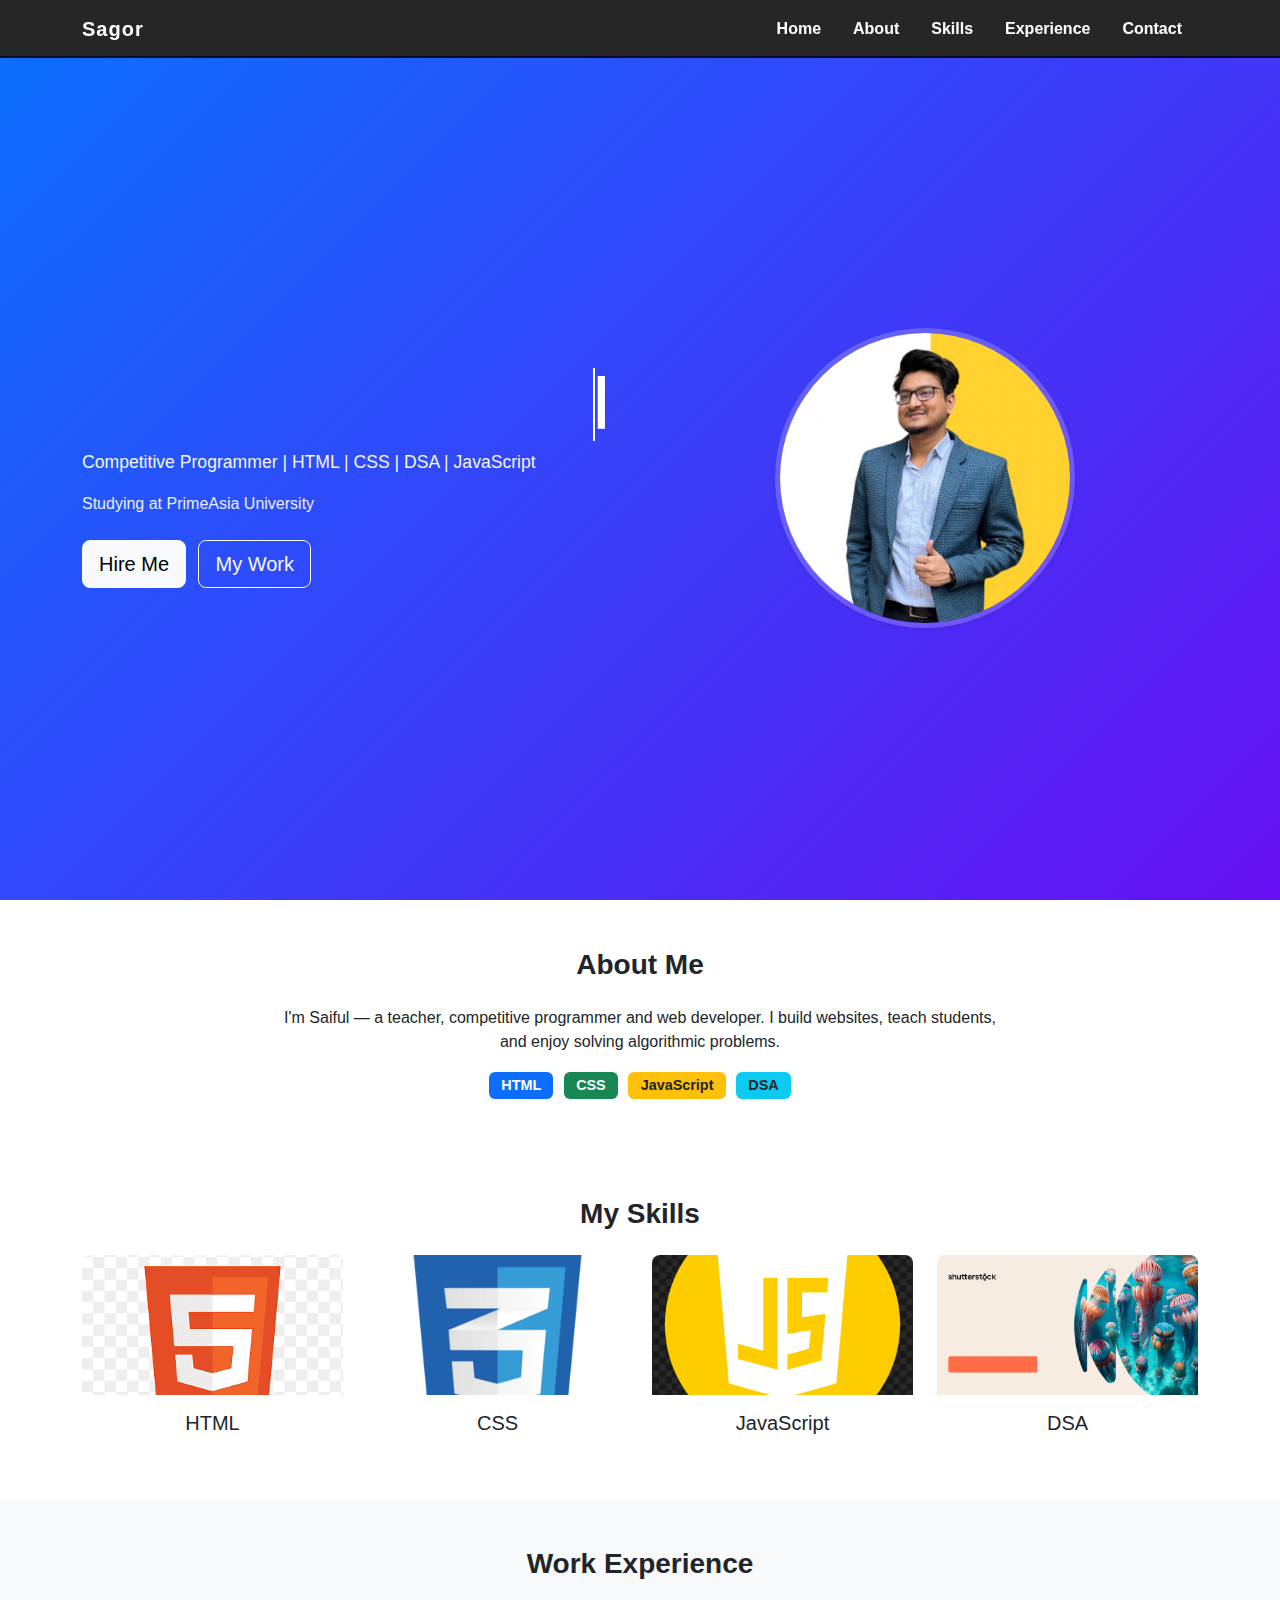
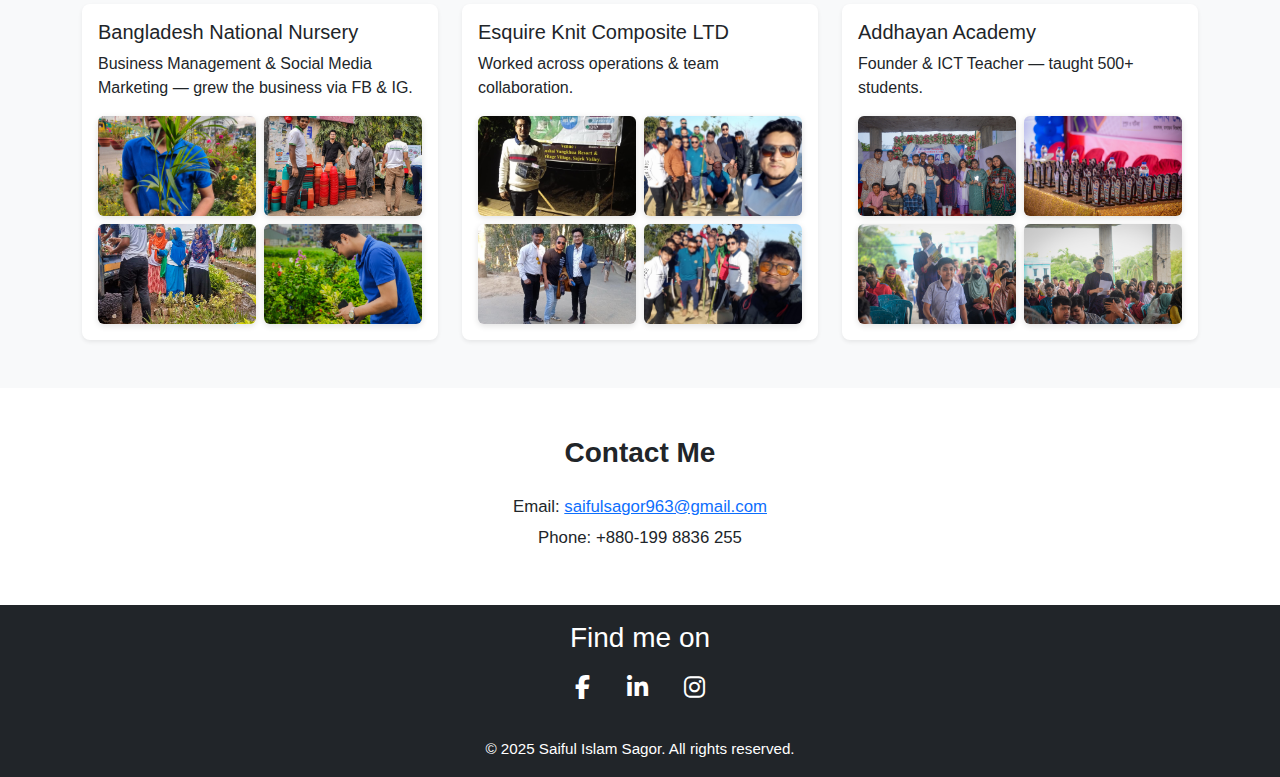
<file: index.html>
<!doctype html>
<html lang="en">
<head>
  <meta charset="utf-8" />
  <meta name="viewport" content="width=device-width,initial-scale=1" />
  <title>Saiful Islam Sagor - Portfolio</title>

  <!-- Bootstrap CSS -->
  <link href="https://cdn.jsdelivr.net/npm/bootstrap@5.3.3/dist/css/bootstrap.min.css" rel="stylesheet">

  <!-- Font Awesome -->
  <link rel="stylesheet" href="https://cdnjs.cloudflare.com/ajax/libs/font-awesome/6.4.0/css/all.min.css" crossorigin="anonymous" referrerpolicy="no-referrer"/>

  <!-- Custom CSS -->
  <link rel="stylesheet" href="style.css">
</head>
<body>
  <!-- NAVBAR -->
  <nav class="navbar navbar-expand-lg navbar-dark fixed-top">
    <div class="container">
      <a class="navbar-brand" href="#">Sagor</a>
      <button class="navbar-toggler" type="button" data-bs-toggle="collapse" data-bs-target="#navMenu"
              aria-controls="navMenu" aria-expanded="false" aria-label="Toggle navigation">
        <span class="navbar-toggler-icon"></span>
      </button>

      <div class="collapse navbar-collapse" id="navMenu">
        <ul class="navbar-nav ms-auto">
          <li class="nav-item"><a class="nav-link" href="#home">Home</a></li>
          <li class="nav-item"><a class="nav-link" href="#about">About</a></li>
          <li class="nav-item"><a class="nav-link" href="#skills">Skills</a></li>
          <li class="nav-item"><a class="nav-link" href="#experience">Experience</a></li>
          <li class="nav-item"><a class="nav-link" href="#contact">Contact</a></li>
        </ul>
      </div>
    </div>
  </nav>

  <!-- HERO -->
  <header id="home" class="hero d-flex align-items-center">
    <div class="container">
      <div class="row align-items-center gy-4">
        <div class="col-md-6 text-center text-md-start">
          <h1 class="hero-title" aria-label="Saiful Islam Sagor">
            <span id="typed-name" class="d-inline-block" aria-hidden="true"></span>
            <span class="cursor" aria-hidden="true">|</span>
          </h1>
          <p class="lead">Competitive Programmer | HTML | CSS | DSA | JavaScript</p>
          <p class="muted">Studying at PrimeAsia University</p>

          <div class="mt-4">
            <a href="#contact" class="btn btn-light btn-lg me-2">Hire Me</a>
            <a href="#experience" class="btn btn-outline-light btn-lg">My Work</a>
          </div>
        </div>

        <div class="col-md-6 d-flex justify-content-center">
          <img src="./Image/1738422585036.jpeg" alt="Saiful Islam Sagor"
               class="profile-img rounded-circle shadow-sm">
        </div>
      </div>
    </div>
  </header>

  <!-- ABOUT -->
  <section id="about" class="py-5">
    <div class="container">
      <h2 class="section-title text-center mb-4">About Me</h2>
      <div class="row">
        <div class="col-lg-8 mx-auto text-center">
          <p class="lead-sm">
            I'm Saiful — a teacher, competitive programmer and web developer. I build websites, teach students,
            and enjoy solving algorithmic problems.
          </p>
          <div class="badges mt-3">
            <span class="badge bg-primary me-1">HTML</span>
            <span class="badge bg-success me-1">CSS</span>
            <span class="badge bg-warning text-dark me-1">JavaScript</span>
            <span class="badge bg-info text-dark">DSA</span>
          </div>
        </div>
      </div>
    </div>
  </section>

  <!-- SKILLS -->
  <section id="skills" class="py-5 bg-white">
    <div class="container">
      <h2 class="section-title text-center mb-4">My Skills</h2>
      <div class="row g-4 justify-content-center">
        <div class="col-sm-6 col-md-3">
          <div class="card skill-card h-100 text-center">
            <img src="./Image/Html.png" class="card-img-top skill-img" alt="HTML">
            <div class="card-body">
              <h5 class="card-title mb-0">HTML</h5>
            </div>
          </div>
        </div>

        <div class="col-sm-6 col-md-3">
          <div class="card skill-card h-100 text-center">
            <img src="./Image/Css.png" class="card-img-top skill-img" alt="CSS">
            <div class="card-body">
              <h5 class="card-title mb-0">CSS</h5>
            </div>
          </div>
        </div>

        <div class="col-sm-6 col-md-3">
          <div class="card skill-card h-100 text-center">
            <img src="./Image/javascript.png" class="card-img-top skill-img" alt="JavaScript">
            <div class="card-body">
              <h5 class="card-title mb-0">JavaScript</h5>
            </div>
          </div>
        </div>

        <div class="col-sm-6 col-md-3">
          <div class="card skill-card h-100 text-center">
            <img src="./Image/Dsa_files/2025-06-rebrand-dsktp-pre-blank.png" class="card-img-top skill-img" alt="DSA">
            <div class="card-body">
              <h5 class="card-title mb-0">DSA</h5>
            </div>
          </div>
        </div>
      </div>
    </div>
  </section>

  <!-- EXPERIENCE -->
  <section id="experience" class="py-5 bg-light">
    <div class="container">
      <h2 class="section-title text-center mb-4">Work Experience</h2>
      <div class="row g-4">
        <div class="col-md-4">
          <div class="card h-100 shadow-sm">
            <div class="card-body">
              <h5 class="card-title">Bangladesh National Nursery</h5>
              <p class="card-text">Business Management & Social Media Marketing — grew the business via FB & IG.</p>
              <div class="experience-images">
                <img src="./Image/Nursery-01.jpg" alt="BNN Image 1">
                <img src="./Image/Nursery-02.jpg" alt="BNN Image 2">
                <img src="./Image/Nursery-03.jpg" alt="BNN Image 3">
                <img src="./Image/Nursery-04.jpg" alt="BNN Image 4">
              </div>
            </div>
          </div>
        </div>

        <div class="col-md-4">
          <div class="card h-100 shadow-sm">
            <div class="card-body">
              <h5 class="card-title">Esquire Knit Composite LTD</h5>
              <p class="card-text">Worked across operations & team collaboration.</p>
              <div class="experience-images">
                <img src="./Image/Equire-01.jpg" alt="Esquire 1">
                <img src="./Image/Esquire-02.jpg" alt="Esquire 2">
                <img src="./Image/Esquire-03.jpg" alt="Esquire 3">
                <img src="./Image/Esquire-04.jpg" alt="Esquire 4">
              </div>
            </div>
          </div>
        </div>

        <div class="col-md-4">
          <div class="card h-100 shadow-sm">
            <div class="card-body">
              <h5 class="card-title">Addhayan Academy</h5>
              <p class="card-text">Founder & ICT Teacher — taught 500+ students.</p>
              <div class="experience-images">
                <img src="./Image/Addhayan-01.jpg" alt="Addhayan 1">
                <img src="./Image/Addhayan-02.jpg" alt="Addhayan 2">
                <img src="./Image/Addhayan-03.jpg" alt="Addhayan 3">
                <img src="./Image/Addhayan-04.jpg" alt="Addhayan 4">
              </div>
            </div>
          </div>
        </div>
      </div>
    </div>
  </section>

  <!-- CONTACT -->
  <section id="contact" class="py-5">
    <div class="container text-center">
      <h2 class="section-title mb-4">Contact Me</h2>
      <p>Email: <a href="mailto:saifulsagor963@gmail.com">saifulsagor963@gmail.com</a></p>
      <p>Phone: +880-199 8836 255</p>
    </div>
  </section>

  <!-- SOCIAL -->
  <section class="py-3 bg-dark text-white">
    <div class="container text-center">
      <h3 class="mb-3">Find me on</h3>
      <a href="https://www.facebook.com/saifulsagorr" target="_blank" class="text-white mx-3 fs-4" aria-label="Facebook"><i class="fab fa-facebook-f"></i></a>
      <a href="https://www.linkedin.com/in/saiful-islam-sagor-" target="_blank" class="text-white mx-3 fs-4" aria-label="LinkedIn"><i class="fab fa-linkedin-in"></i></a>
      <a href="https://www.instagram.com/saiful_sagorr" target="_blank" class="text-white mx-3 fs-4" aria-label="Instagram"><i class="fab fa-instagram"></i></a>
    </div>
  </section>

  <!-- FOOTER -->
  <footer class="bg-dark text-white py-3 text-center">
    <div class="container">
      <p class="mb-0">&copy; 2025 Saiful Islam Sagor. All rights reserved.</p>
    </div>
  </footer>

  <!-- Bootstrap Bundle + optional GLightbox if you need it -->
  <script src="https://cdn.jsdelivr.net/npm/bootstrap@5.3.3/dist/js/bootstrap.bundle.min.js"></script>

  <!-- Typing / Pop animation script -->
  <script>
    (function () {
      const nameText = "Saiful Islam Sagor";
      const container = document.getElementById("typed-name");
      const letterDelay = 0.12; // seconds between letters
      const cyclePause = 1500;  // pause before repeating (ms)
      const loop = false; // set true to repeat name animation continuously

      function renderName() {
        container.innerHTML = "";
        // create span for each letter
        [...nameText].forEach((ch, i) => {
          const span = document.createElement("span");
          span.className = "letter";
          span.textContent = ch === " " ? "\u00A0" : ch;
          // set staggered animation delay
          span.style.animationDelay = `${i * letterDelay}s`;
          container.appendChild(span);
        });

        // show cursor while animating (optional)
        const cursor = document.querySelector(".cursor");
        cursor.classList.add("visible");

        // after full animation, optionally remove cursor or pause then repeat
        const totalMs = (nameText.length * letterDelay * 1000) + 600;
        setTimeout(() => {
          if (!loop) {
            cursor.classList.remove("visible");
            // keep final state visible (no removal)
          } else {
            cursor.classList.remove("visible");
            setTimeout(() => {
              renderName();
            }, cyclePause);
          }
        }, totalMs);
      }

      // kick it off
      renderName();
    })();
  </script>
</body>
</html>
</file>
<file: style.css>
:root{
  --primary-1: #0d6efd;
  --primary-2: #6610f2;
  --bg: #ffffff;
  --text: #212529;
  --muted: rgba(255,255,255,0.9);
  --card-radius: 0.5rem;
  --shadow-strong: 0 10px 20px rgba(13,110,253,0.12);
  --shadow-soft: 0 2px 6px rgba(0,0,0,0.12);
}

/* Reset & body */
*{box-sizing:border-box}
html,body{height:100%}
body {
  font-family: "Segoe UI", Tahoma, Geneva, Verdana, sans-serif;
  background: var(--bg);
  color: var(--text);
  margin: 0;
  padding-top: 56px; /* space for fixed navbar */
  -webkit-font-smoothing:antialiased;
  -moz-osx-font-smoothing:grayscale;
  scroll-behavior: smooth;
}

/* NAVBAR */
.navbar {
  background-color: rgba(0,0,0,0.85);
  transition: background-color .25s ease;
  padding: .55rem 1rem;
}

.navbar-brand {
  font-weight: 700;
  font-size: 1.25rem;
  letter-spacing: 1px;
  color: #fff;
}

.nav-link {
  color: #fff !important;
  margin: 0 .5rem;
  font-weight: 600;
  transition: color .18s ease, transform .18s ease;
}

.nav-link:hover, .nav-link:focus {
  color: var(--primary-1) !important;
  transform: translateY(-2px);
}

/* HERO */
.hero{
  background: linear-gradient(135deg,var(--primary-1),var(--primary-2));
  min-height: calc(100vh - 56px);
  color: #fff;
  display:flex;
  align-items:center;
  padding: 3rem 0;
}

.hero .hero-title {
  font-size: clamp(2.2rem, 4.5vw, 3.5rem);
  font-weight: 900;
  margin: 0 0 .5rem 0;
  line-height:1.05;
  letter-spacing: 0.6px;
}

/* small subtitle */
.lead{font-size:1.1rem;font-weight:500;opacity:.95}
.muted{opacity:.9}

/* Profile image */
.profile-img{
  width: 300px;
  max-width: 45vmin;
  height: auto;
  border-radius: 50%;
  border: 5px solid rgba(255,255,255,0.2);
  box-shadow: var(--shadow-strong);
}

/* Section titles */
.section-title{
  font-size:1.75rem;
  font-weight:700;
  margin-bottom:1rem;
  color: var(--text);
}

/* CARDS */
.card{
  border-radius: var(--card-radius);
  transition: transform .28s cubic-bezier(.2,.9,.3,1), box-shadow .28s;
  border: none;
}

.card:hover{
  transform: translateY(-8px);
  box-shadow: var(--shadow-strong);
}

/* skill card image */
.skill-img{
  object-fit: cover;
  height: 140px;
  border-top-left-radius: var(--card-radius);
  border-top-right-radius: var(--card-radius);
}

/* experience image grid */
.experience-images{
  display:grid;
  grid-template-columns: repeat(2, 1fr);
  gap: .5rem;
  margin-top:1rem;
}

.experience-images img{
  width:100%;
  height:100px;
  object-fit:cover;
  border-radius:.375rem;
  box-shadow: var(--shadow-soft);
}

/* contact */
#contact p{font-size:1.05rem;margin-bottom:.4rem}

/* footer */
footer{
  background: #212529;
  color:#fff;
  font-size:.95rem;
}

/* BADGES */
.badge{font-size:.9rem;padding:.45em .85em;margin:.125rem;cursor:default;user-select:none}

/* ----- Letter animation (pop up/down) ----- */
#typed-name{display:inline-block;vertical-align:baseline}
.letter{
  display:inline-block;
  opacity:0;
  transform: translateY(18px) scale(.9);
  font-weight: 900;
  letter-spacing: 0.2px;
  animation-name: popUp;
  animation-duration: 420ms;
  animation-timing-function: cubic-bezier(.2,.9,.3,1);
  animation-fill-mode: forwards;
}

/* Slightly different easing for later letters on small screens */
@keyframes popUp {
  0%{
    opacity:0;
    transform: translateY(20px) scale(.85);
  }
  50%{
    opacity:1;
    transform: translateY(-10px) scale(1.08);
  }
  100%{
    opacity:1;
    transform: translateY(0) scale(1);
  }
}

/* Cursor */
.cursor{
  display:inline-block;
  width:2px;
  height:1.3em;
  background: #fff;
  margin-left:6px;
  vertical-align:baseline;
  opacity:0;
  transition:opacity .12s;
  animation: blink 1s infinite;
}

.cursor.visible { opacity: 1; }

@keyframes blink {
  0%,50% { opacity:1 }
  51%,100% { opacity:0 }
}

/* Responsive tweaks */
@media (max-width: 768px) {
  .hero { padding: 2rem 0; }
  .profile-img { max-width: 60vmin; }
  .lead { font-size: 1rem; }
}

/* small helpers */
.text-center { text-align: center; }
</file>
